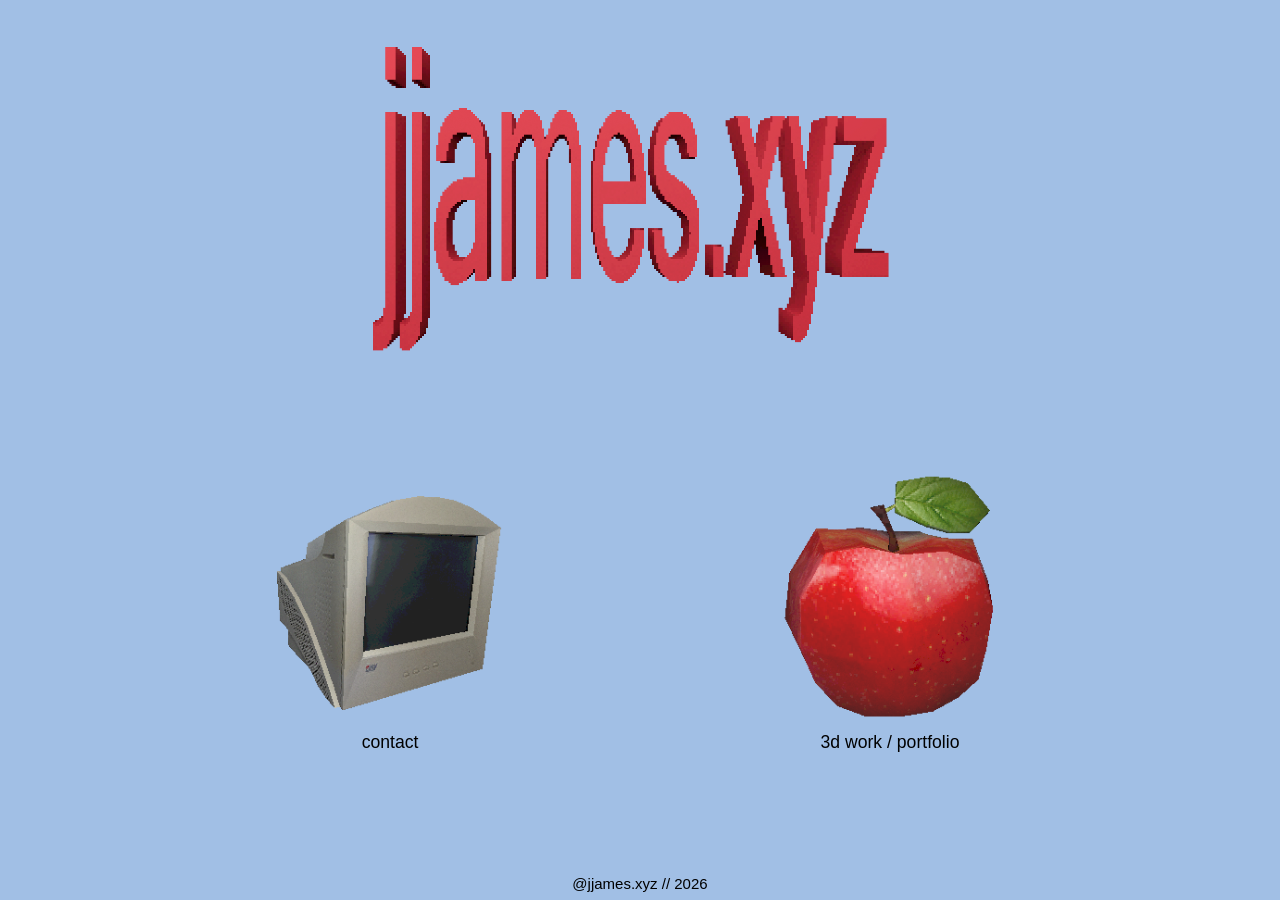
<file: index.html>
<!DOCTYPE html>
<html lang="en">
<head>
  <meta charset="UTF-8">
  <title>jjames.xyz</title>
  <meta name="description" content="james lucas 3d & multimedia portfolio.">
  <link rel="stylesheet" href="styles.css">
  <link rel="icon" type="image/png" href="assets/favicon.png">
  <meta name="viewport" content="width=device-width, initial-scale=1.0">
</head>
<body>

  <header class="title">
    <img class="main-logo" src="assets/home/jjames.png">
  </header>

  <main class="pages">

    <div class="nav-item">
      <a href="./contact">
        <img class="glow-btn" src="assets/home/crt.png" alt="Contact Page">
      </a>
      <span class="caption">contact</span>
    </div>  

    <div class="nav-item">
      <a href="./portfolio">
        <img class="glow-btn" src="assets/home/apple.png" alt="3D Portfolio Page">
      </a>
      <span class="caption">3d work / portfolio</span>
    </div>

  <footer class="system-bar">
    <span>@jjames.xyz // 2026</span>
</footer>

  </main>

</body>
</html>
</file>
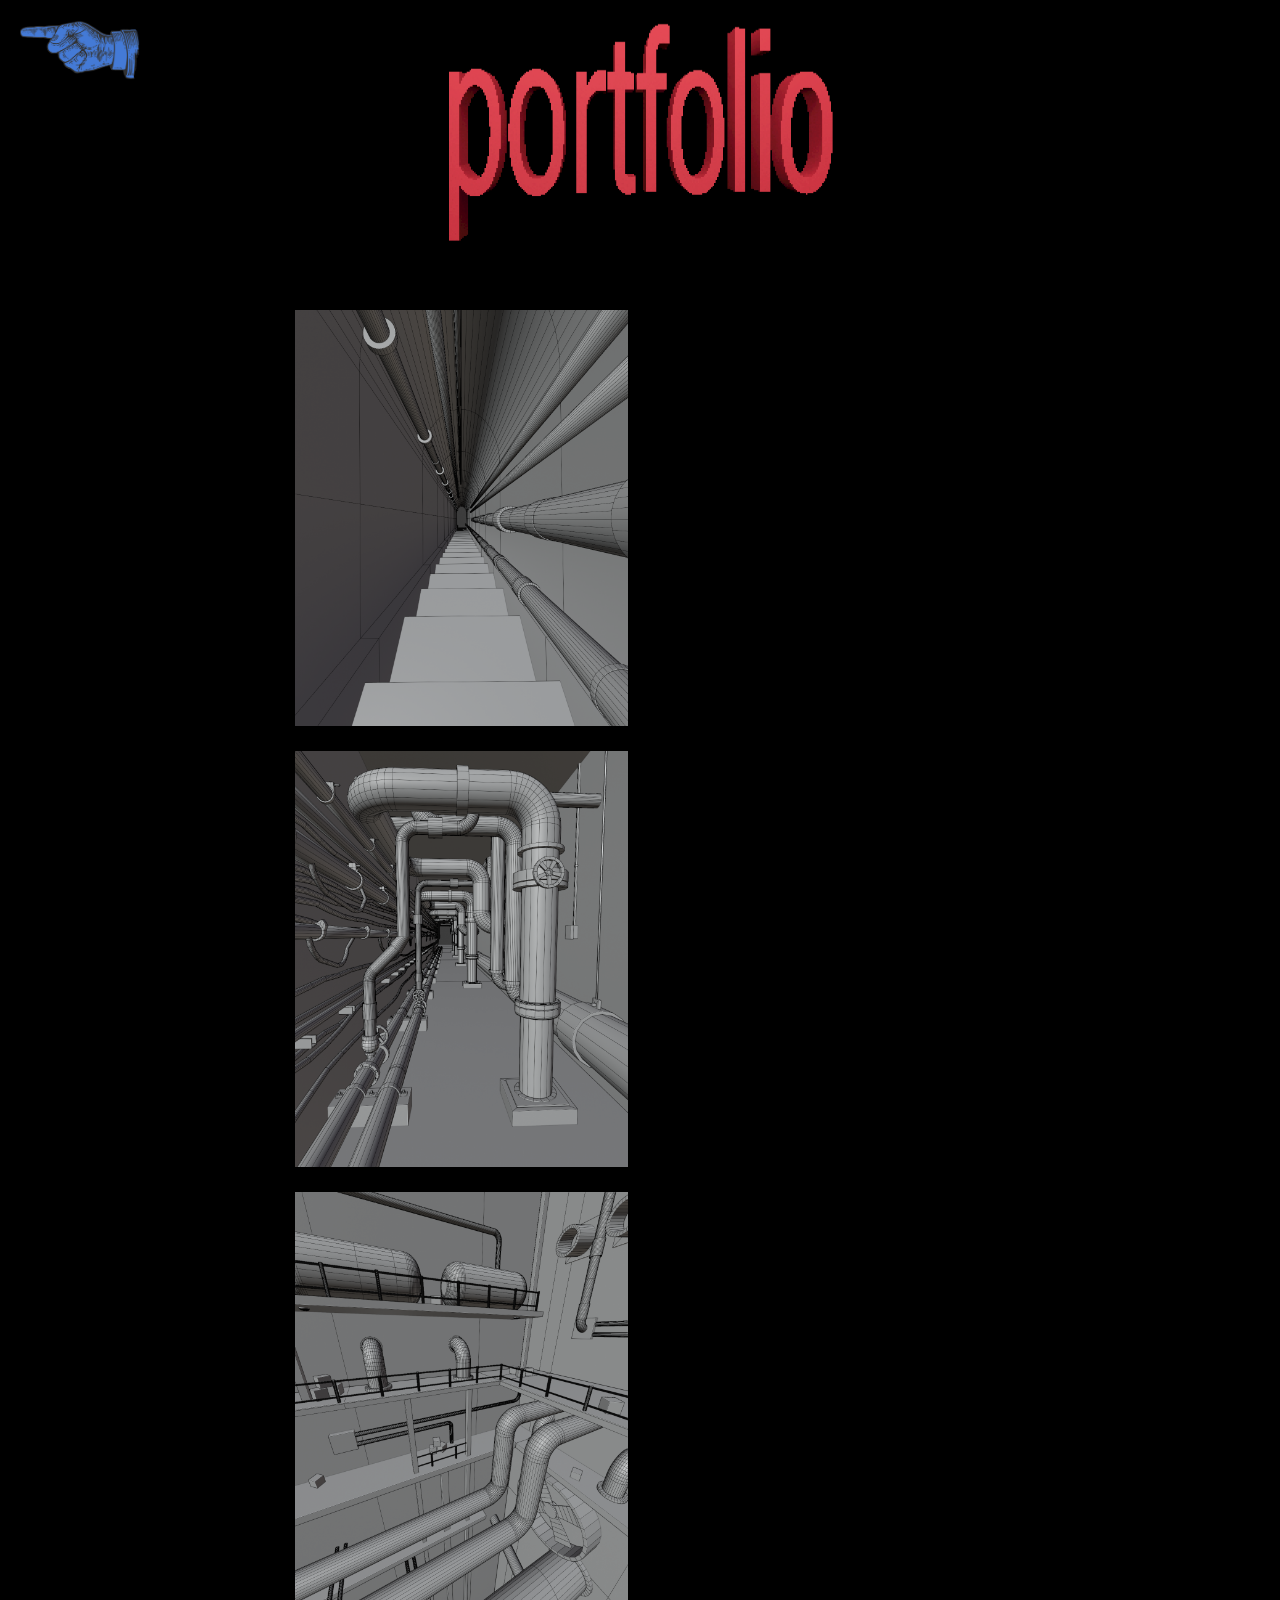
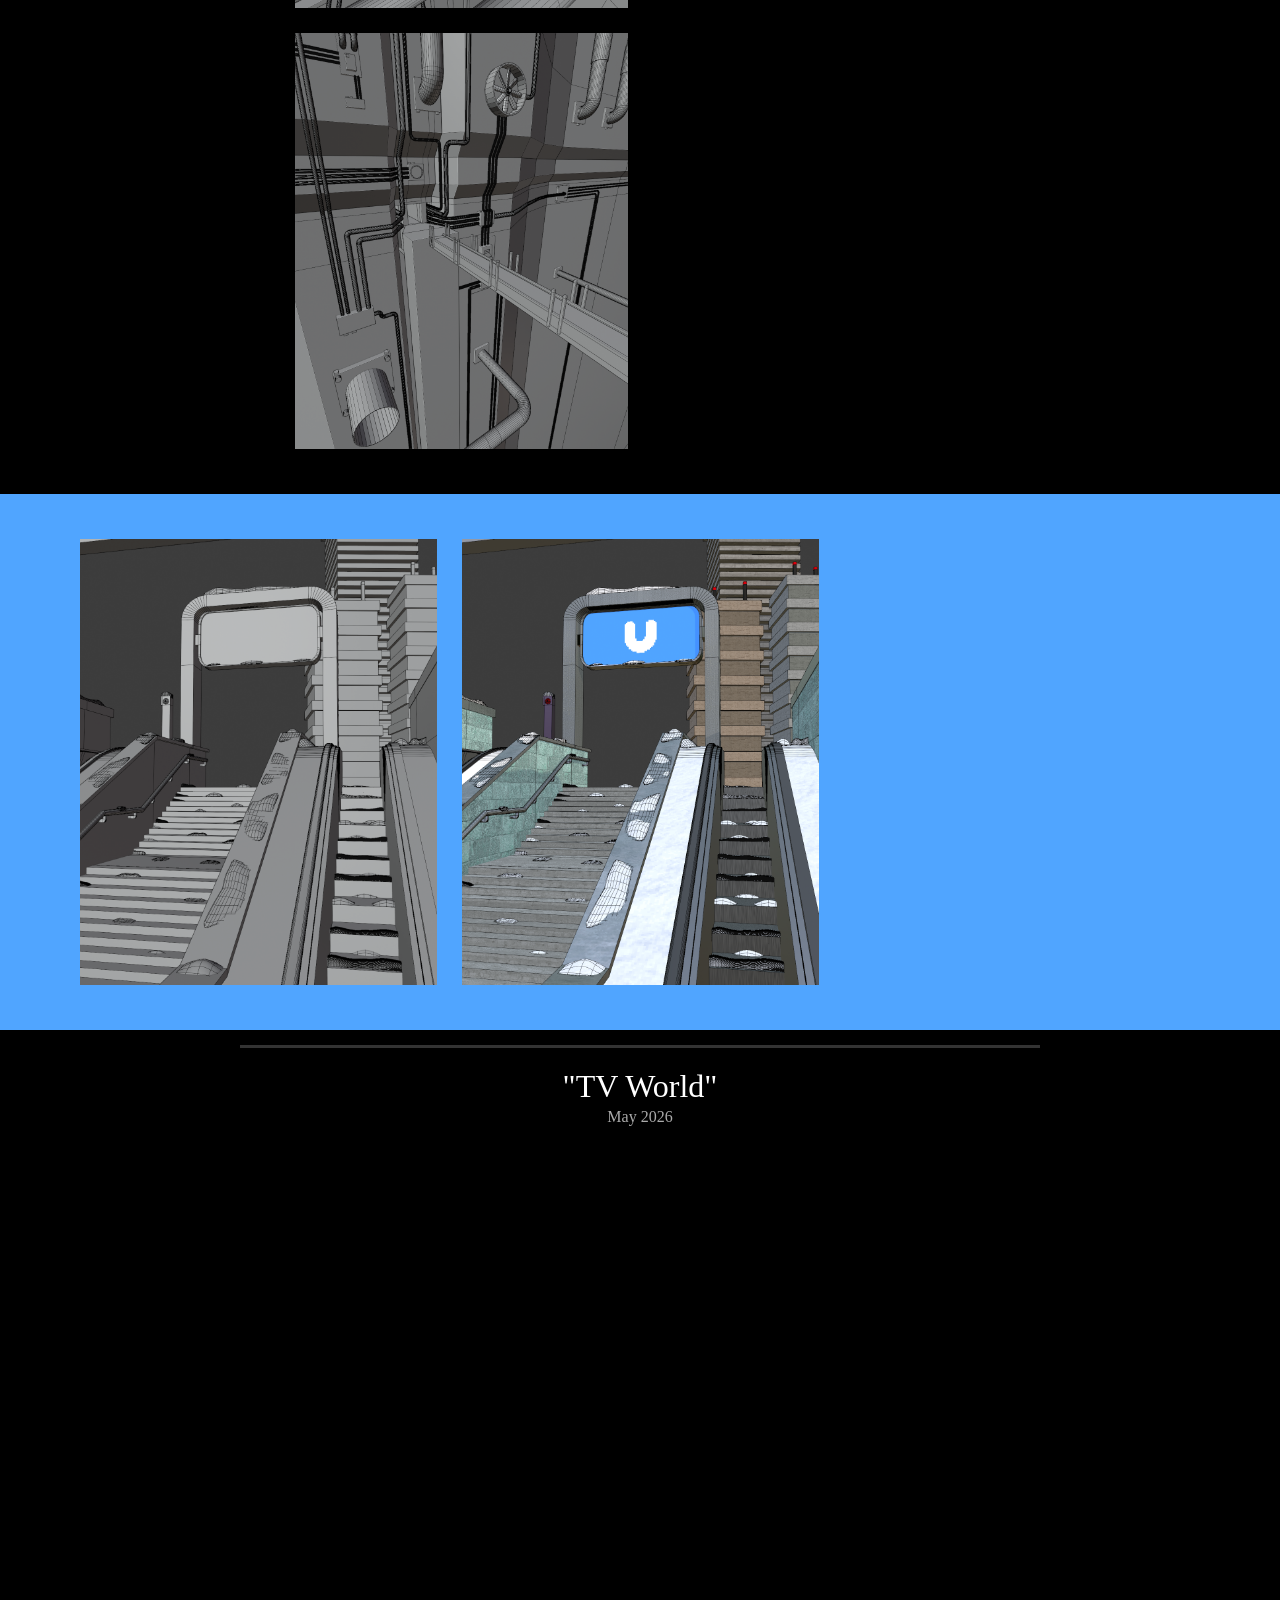
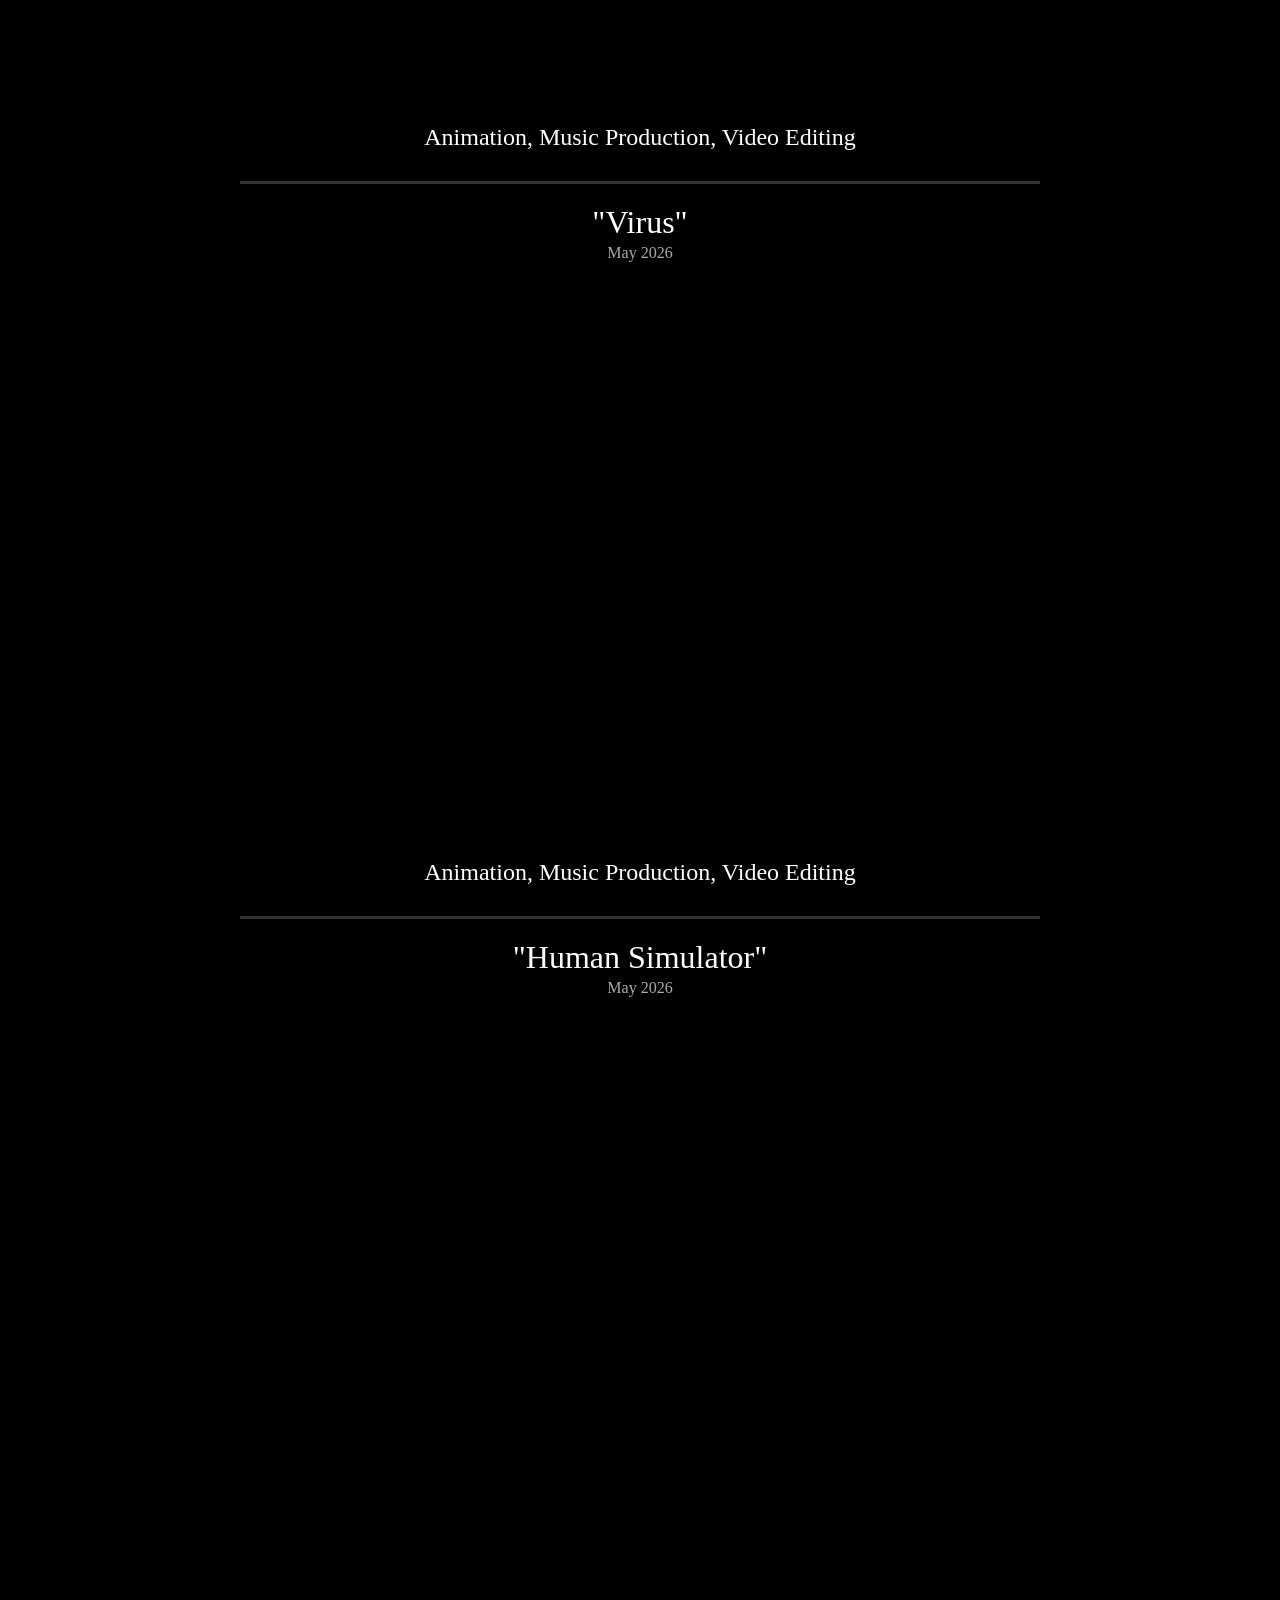
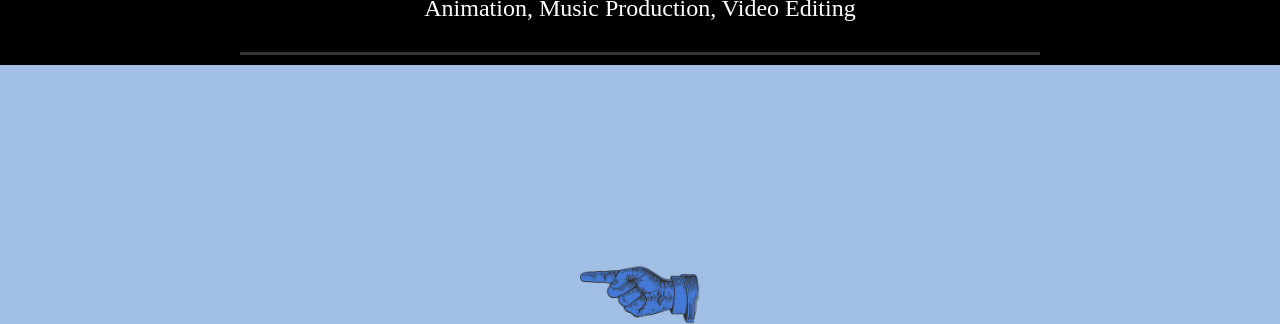
<file: 3d.html>
<!DOCTYPE html>
<html lang="en">
<head>
  <meta charset="UTF-8">
	<title>portfolio</title>
	<link rel="stylesheet" href="styles.css">
  <link rel="icon" type="image/png" href="assets/favicon.png">
  <meta name="viewport" content="width=device-width, initial-scale=1.0">
</head>
<body>

<div class="portfolio-top">
  <img class="portfolio-logo" src="assets/3d/portfolio.png">
</div>


<div class="top-nav">
  <a href="index.html">
    <img class="backbutton" src="assets/back_button.png" alt="Back Home">
  </a>
</div>


<div class="descent">
  <img src="assets/3d/descent_stairs_claywireframe.png">
  <video autoplay muted loop playsinline preload="auto" disablepictureinpicture>
    <source src="assets/3d/descent_stairs.mp4">
  </video>

  <img src="assets/3d/descent_pipeworks_claywireframe.png">
  <video autoplay muted loop playsinline preload="auto" disablepictureinpicture>
    <source src="assets/3d/descent_pipeworks.mp4">
  </video>

  <img src="assets/3d/descent_fan_claywireframe.png">
  <video autoplay muted loop playsinline preload="auto" disablepictureinpicture>
    <source src="assets/3d/descent_fan.mp4">
  </video>

  <img src="assets/3d/descent_bridge_claywireframe.png">
  <video autoplay muted loop playsinline preload="auto" disablepictureinpicture>
    <source src="assets/3d/descent_bridge.mp4">
  </video>
</div>

<div class="snowy">
  <img src="assets/3d/snowy_claywireframe.png">
  <img src="assets/3d/snowy_matwireframe.png">
  <video autoplay muted loop playsinline preload="auto" disablepictureinpicture>
    <source src="assets/3d/snowy.mp4">
  </video>
</div>

<div class="realitysurf">

<hr class="divider">

  <div class="animation-header">
    <h1 class="animation-title">"TV World"</h1>
    <p class="animation-subtitle">May 2026</p>
  </div>

  <div class="video-wrapper">
    <div class="video-container">
      <iframe 
        src="https://player.vimeo.com/video/1200129332?title=0&byline=0&portrait=0&badge=0&autopause=0&player_id=0&app_id=58479&autoplay=0"
        frameborder="0"
        allow="fullscreen; picture-in-picture; clipboard-write; encrypted-media; web-share"
        referrerpolicy="strict-origin-when-cross-origin"
        title="TV World"
        allowfullscreen>
      </iframe>
    </div>
  </div>

  <div class="animation-caption">
    <h1 class="animation-credits">Animation, Music Production, Video Editing</h1>
  </div>

<hr class="divider">

  <div class="animation-header">
    <h1 class="animation-title">"Virus"</h1>
    <p class="animation-subtitle">May 2026</p>
  </div>

  <div class="video-wrapper">
    <div class="video-container">
      <iframe 
        src="https://player.vimeo.com/video/1200129819?title=0&byline=0&portrait=0&badge=0&autopause=0&player_id=0&app_id=58479&autoplay=0"
      frameborder="0"
        allow="fullscreen; picture-in-picture; clipboard-write; encrypted-media; web-share"
        referrerpolicy="strict-origin-when-cross-origin"
        title="Virus"
        allowfullscreen>
      </iframe>
    </div>
  </div>

  <div class="animation-caption">
    <h1 class="animation-credits">Animation, Music Production, Video Editing</h1>
  </div>

<hr class="divider">

    <div class="animation-header">
    <h1 class="animation-title">"Human Simulator"</h1>
    <p class="animation-subtitle">May 2026</p>
  </div>

  <div class="video-wrapper">
    <div class="video-container">
      <iframe 
        src="https://player.vimeo.com/video/1200129985?title=0&byline=0&portrait=0&badge=0&autopause=0&player_id=0&app_id=58479&autoplay=0"
      frameborder="0"
        allow="fullscreen; picture-in-picture; clipboard-write; encrypted-media; web-share"
        referrerpolicy="strict-origin-when-cross-origin"
        title="Human Simulator"
        allowfullscreen>
      </iframe>
    </div>
  </div>

  <div class="animation-caption">
    <h1 class="animation-credits">Animation, Music Production, Video Editing</h1>
  </div>

<hr class="divider">

</div>

<div class="portfolio-bottom">
<video autoplay muted loop playsinline preload="auto" disablepictureinpicture class="earth-video">
    <source src="assets/contact/earthspin.mp4" type="video/mp4">
  </video>

  <a href="index.html">
    <img class="backbutton" src="assets/back_button.png" alt="Back Home">
  </a>
</div>




</body>
</html>
</file>
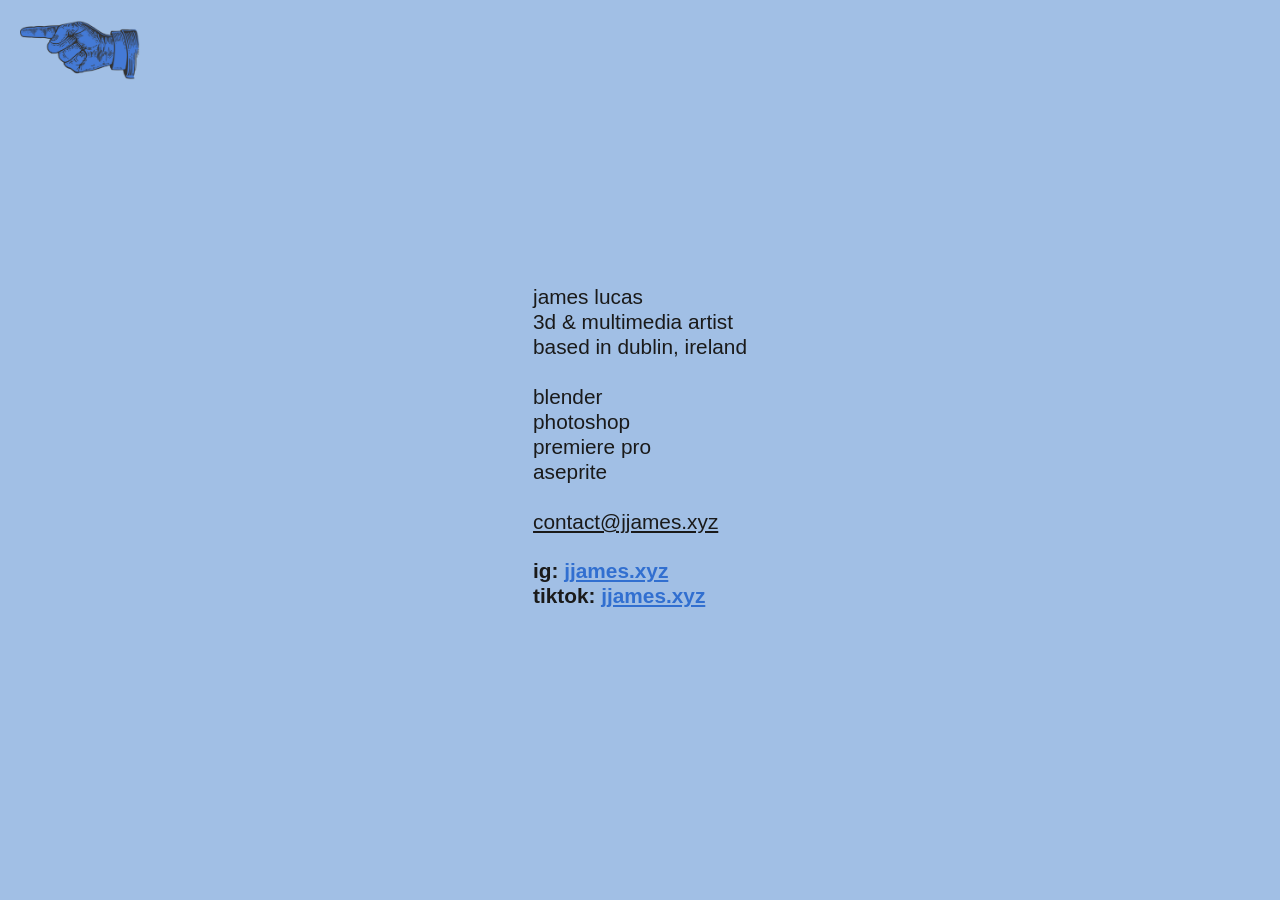
<file: contact.html>
<!DOCTYPE html>
<html lang="en">
<head>
  <meta charset="UTF-8">
	<title>contact</title>
	<link rel="stylesheet" href="styles.css">
  <link rel="icon" type="image/png" href="assets/favicon.png">
  <meta name="viewport" content="width=device-width, initial-scale=1.0">
</head>
<body>

<div class="top-nav">
  <a href="./">
    <img class="backbutton" src="assets/back_button.png" alt="Back Home">
  </a>
</div>

<div class="info-container">
  <video autoplay muted loop playsinline preload="auto" disablepictureinpicture class="earth-video">
    <source src="assets/contact/earthspin.mp4" type="video/mp4">
  </video>

  <p class="info">
    james lucas<br>
    3d & multimedia artist<br>
    based in dublin, ireland<br>
    <br>
    blender<br>
    photoshop<br>
    premiere pro<br>
    aseprite<br>
    <br>
    <u>contact@jjames.xyz</u><br>
    <br>
    <b>ig: <a class="link" href="https://www.instagram.com/jjames.xyz/">jjames.xyz</a><br>
    tiktok: <a class="link" href="https://www.tiktok.com/@jjames.xyz">jjames.xyz</a></b>
  </p>
</div>


    
</body>
</html>
</file>
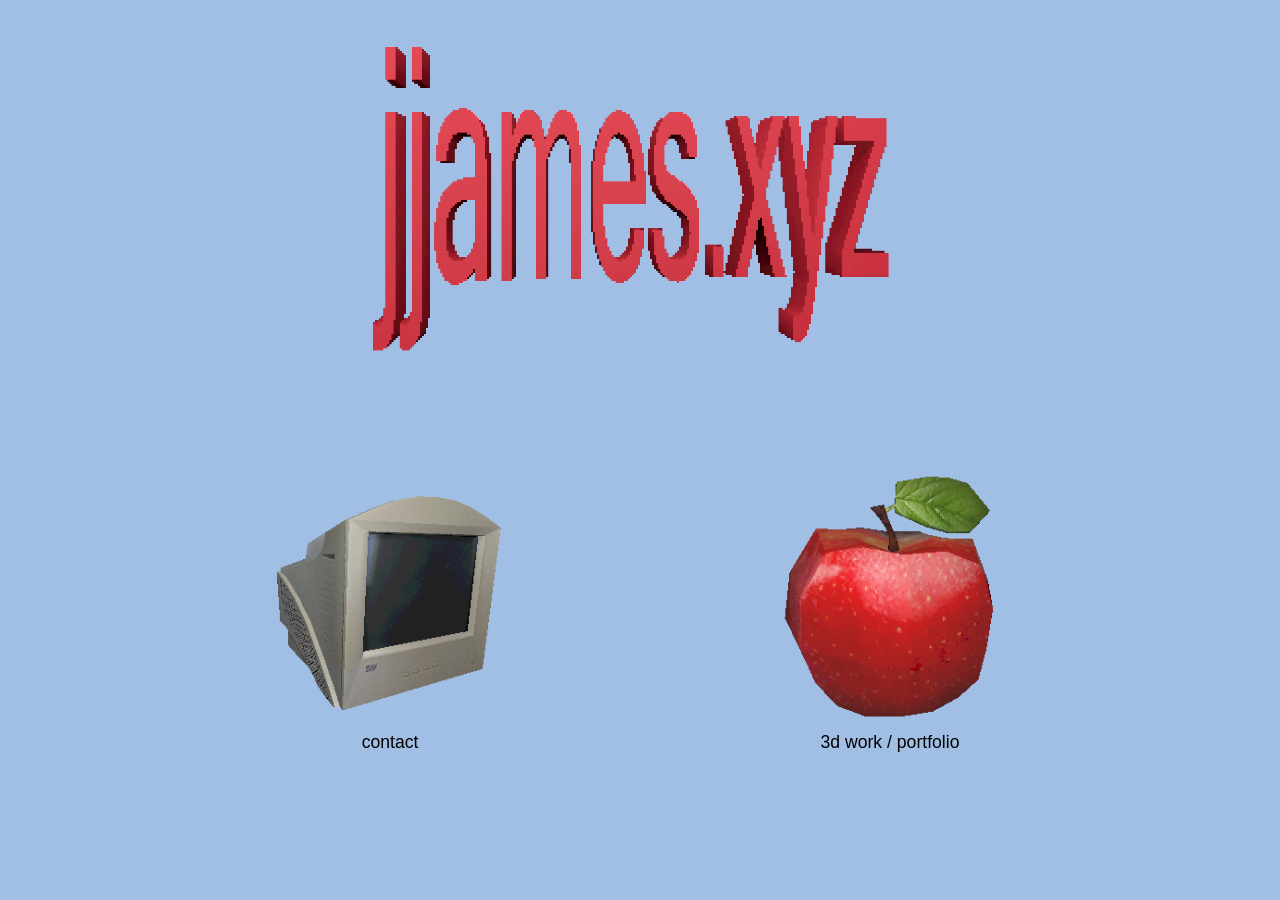
<file: index-working.html>
<!DOCTYPE html>
<html lang="en">
<head>
  <meta charset="UTF-8">
  <title>jjames.xyz</title>
  <link rel="stylesheet" href="styles.css">
  <link rel="icon" type="image/png" href="assets/favicon.png">
  <meta name="viewport" content="width=device-width, initial-scale=1.0">
</head>
<body>

  <header class="title">
    <img class="main-logo" src="assets/home/jjames.png">
  </header>

  <main class="pages">

    <div class="nav-item">
      <a href="contact.html">
        <img class="glow-btn" src="assets/home/crt.png" alt="Contact CRT Monitor">
      </a>
      <span class="caption">contact</span>
    </div>  

    <div class="nav-item">
      <a href="3d.html">
        <img class="glow-btn" src="assets/home/apple.png" alt="3D Work Apple">
      </a>
      <span class="caption">3d work / portfolio</span>
    </div>

  </main>

</body>
</html>
</file>
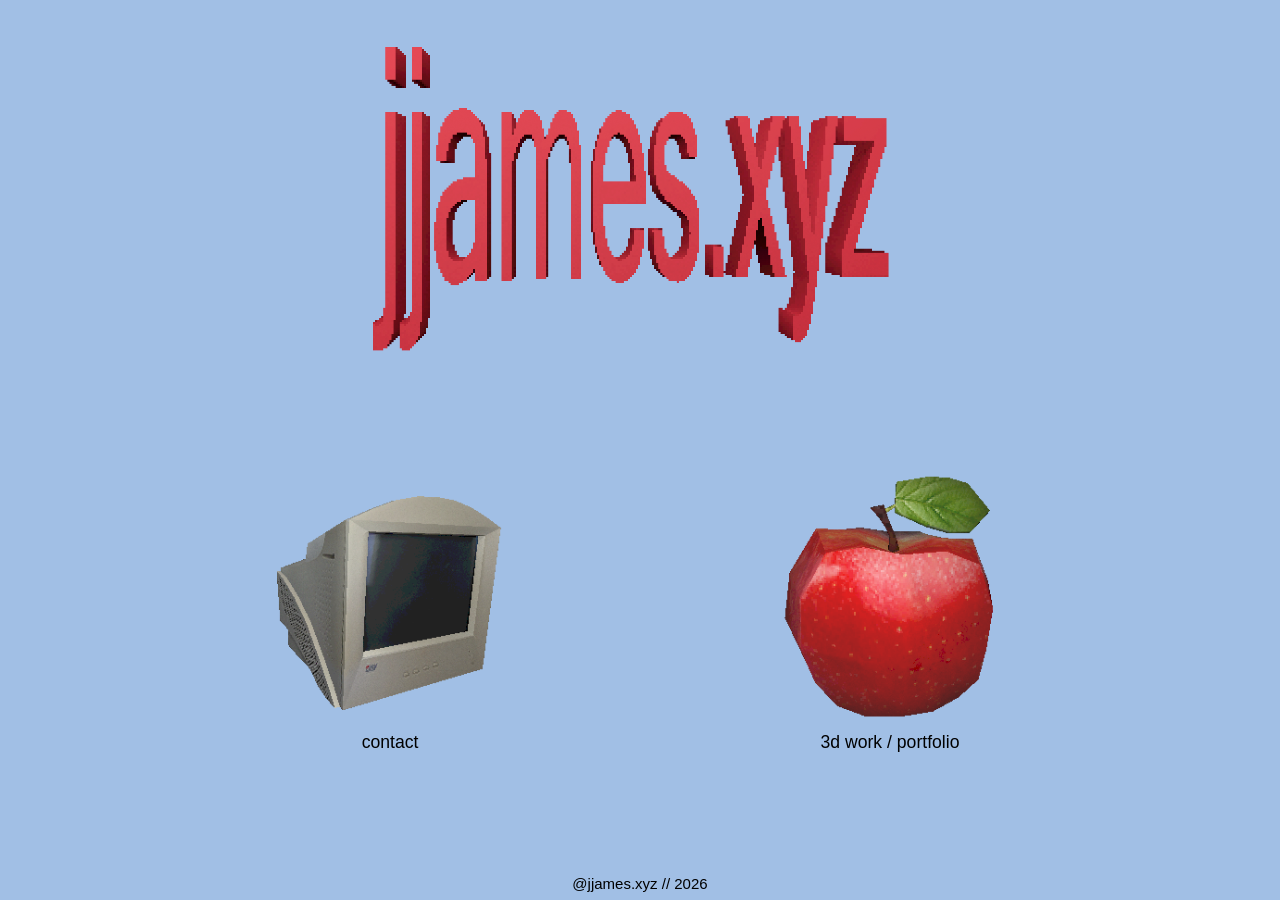
<file: indexx.html>
<!DOCTYPE html>
<html lang="en">
<head>
  <meta charset="UTF-8">
  <title>jjames.xyz</title>
  <link rel="stylesheet" href="styles.css">
  <link rel="icon" type="image/png" href="assets/favicon.png">
  <meta name="viewport" content="width=device-width, initial-scale=1.0">
</head>
<body>

  <header class="title">
    <img class="main-logo" src="assets/home/jjames.png">
  </header>

  <main class="pages">

    <div class="nav-item">
      <a href="./contact">
        <img class="glow-btn" src="assets/home/crt.png" alt="Contact CRT Monitor">
      </a>
      <span class="caption">contact</span>
    </div>  

    <div class="nav-item">
      <a href="./portfolio">
        <img class="glow-btn" src="assets/home/apple.png" alt="3D Work Apple">
      </a>
      <span class="caption">3d work / portfolio</span>
    </div>

  <footer class="system-bar">
    <span>@jjames.xyz // 2026</span>
</footer>

  </main>

</body>
</html>
</file>
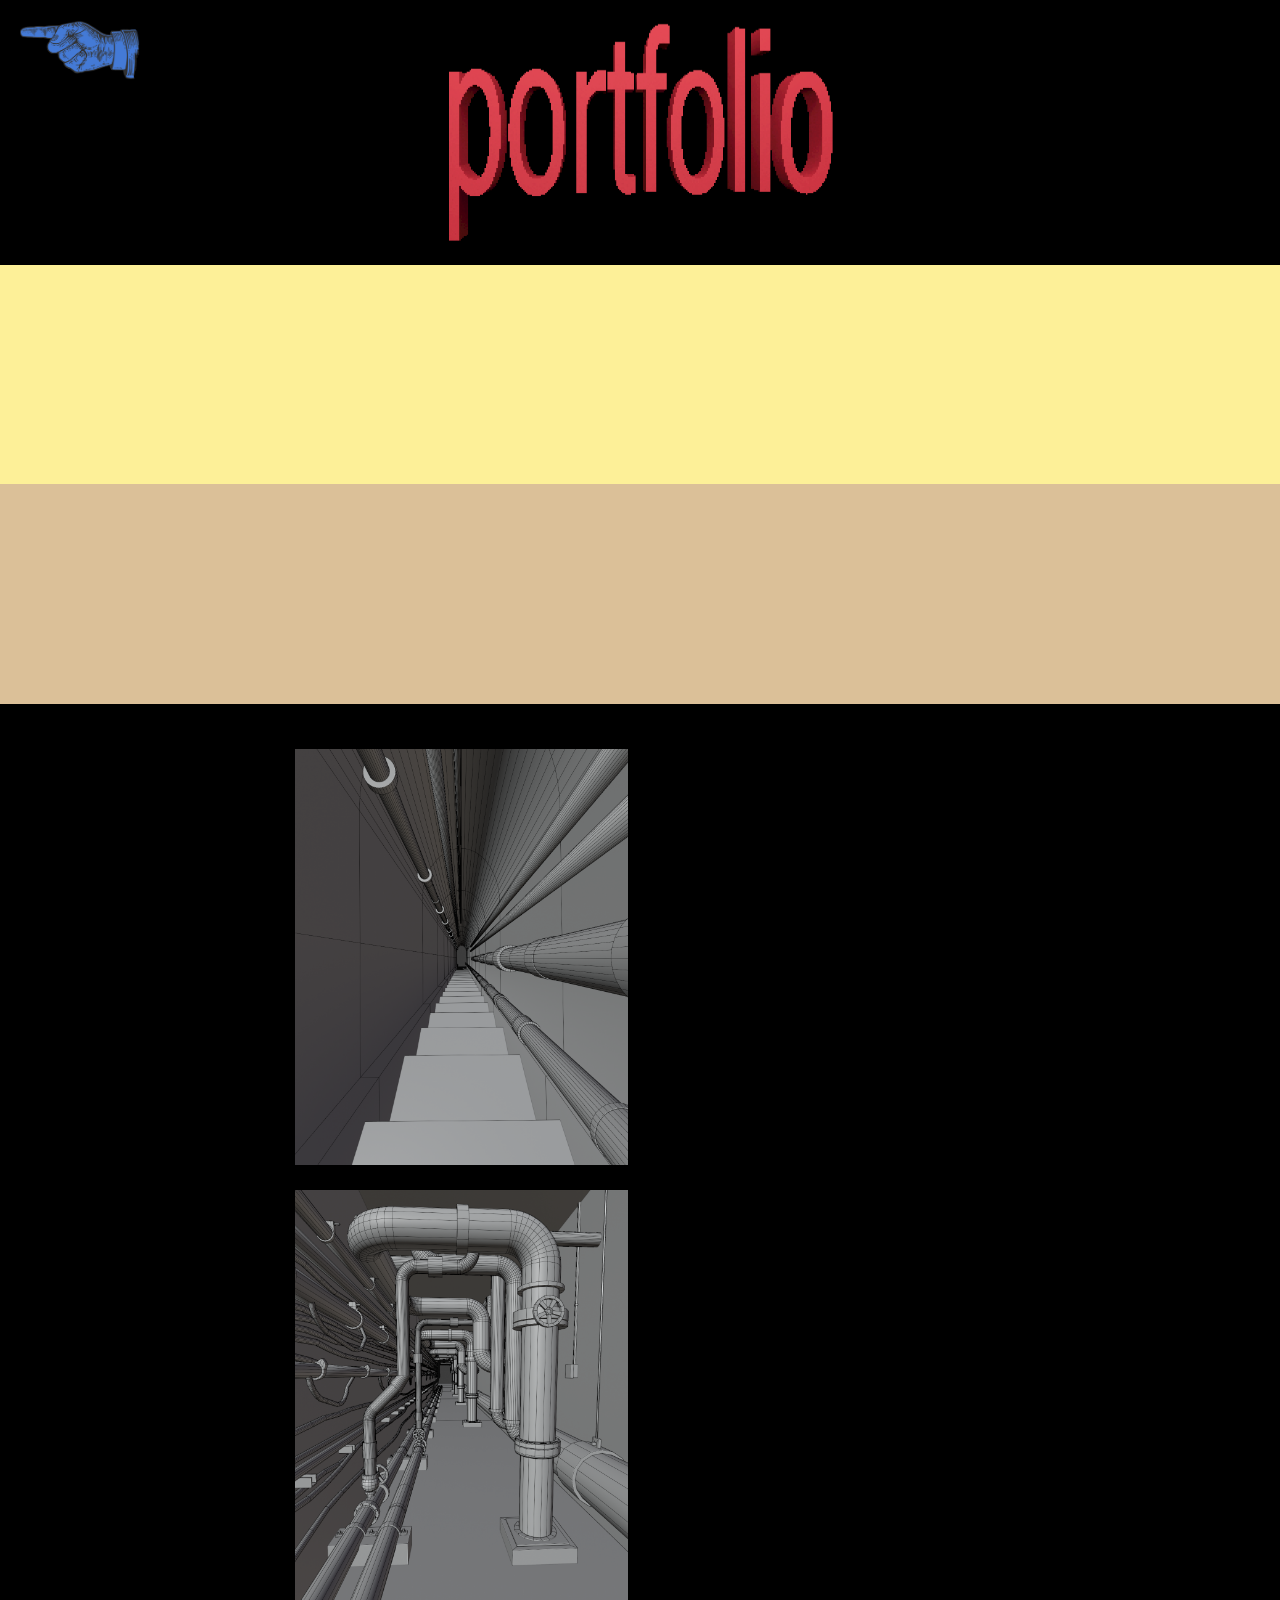
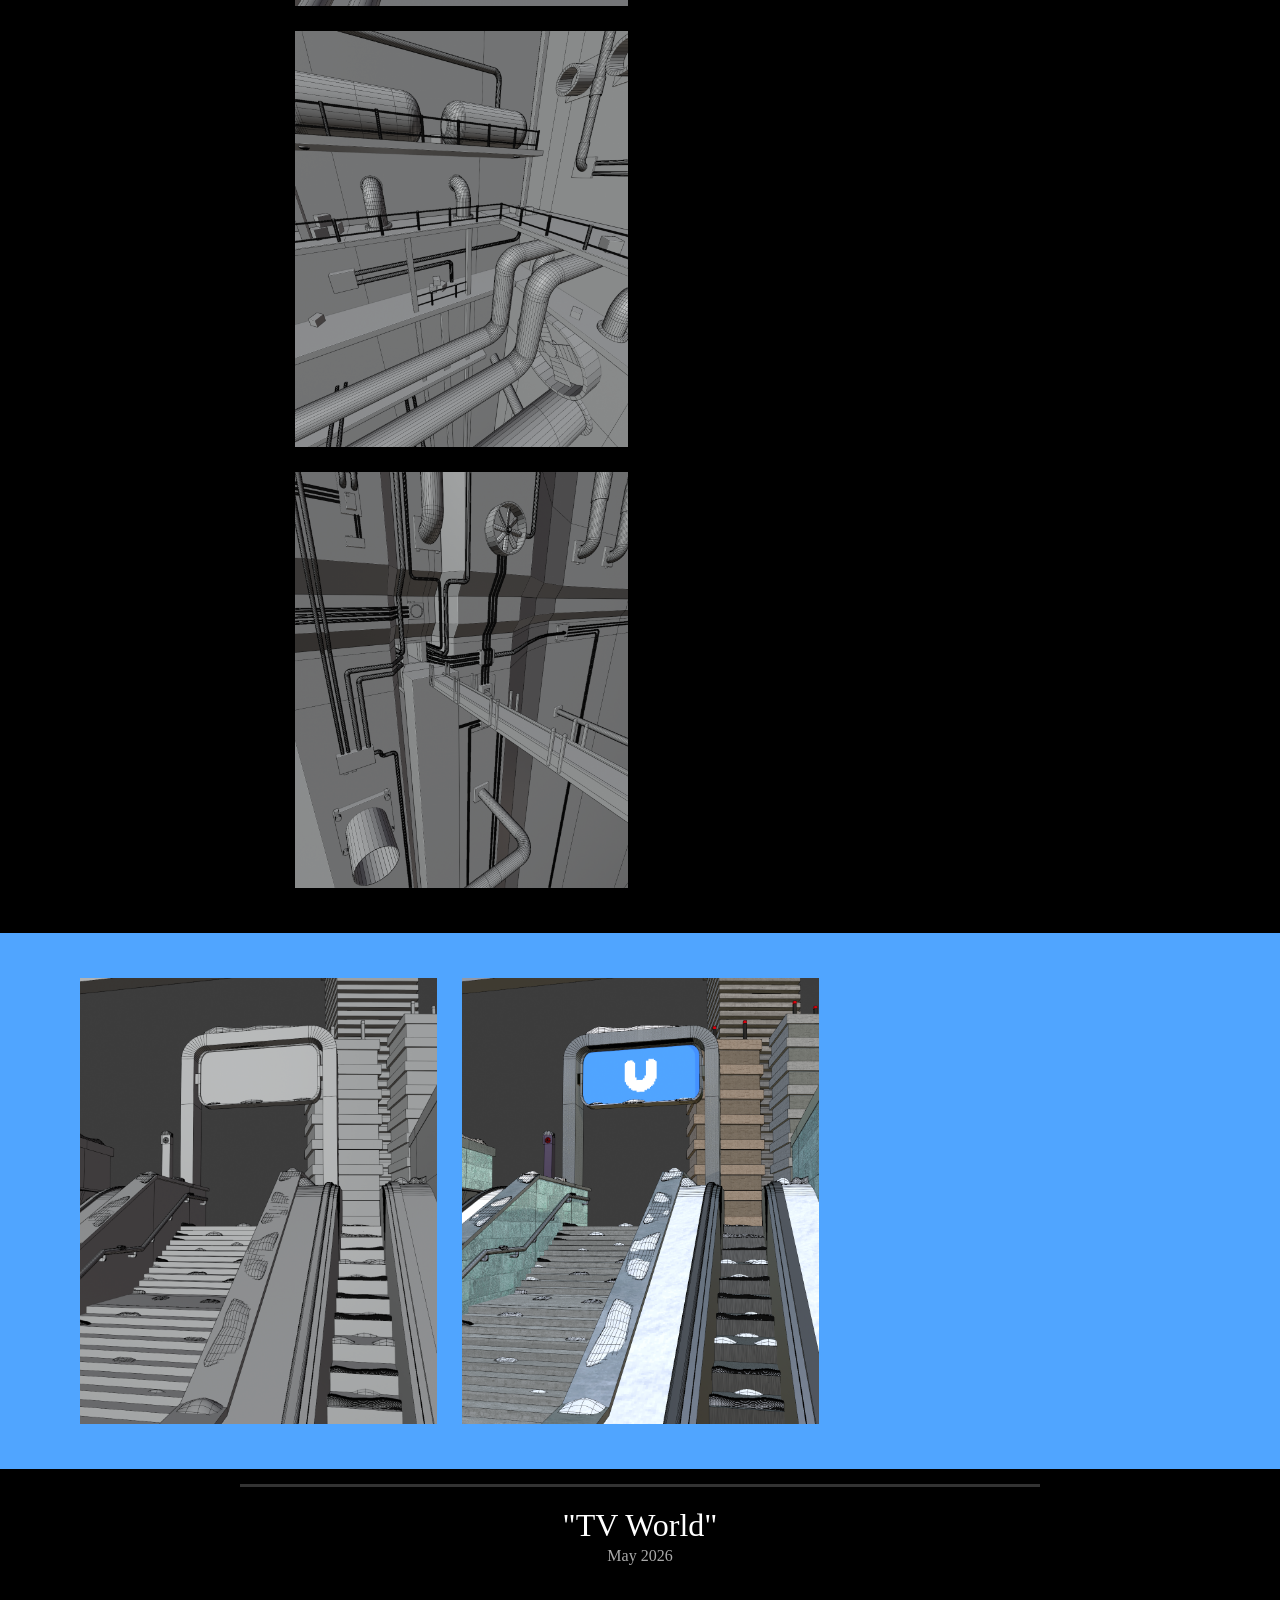
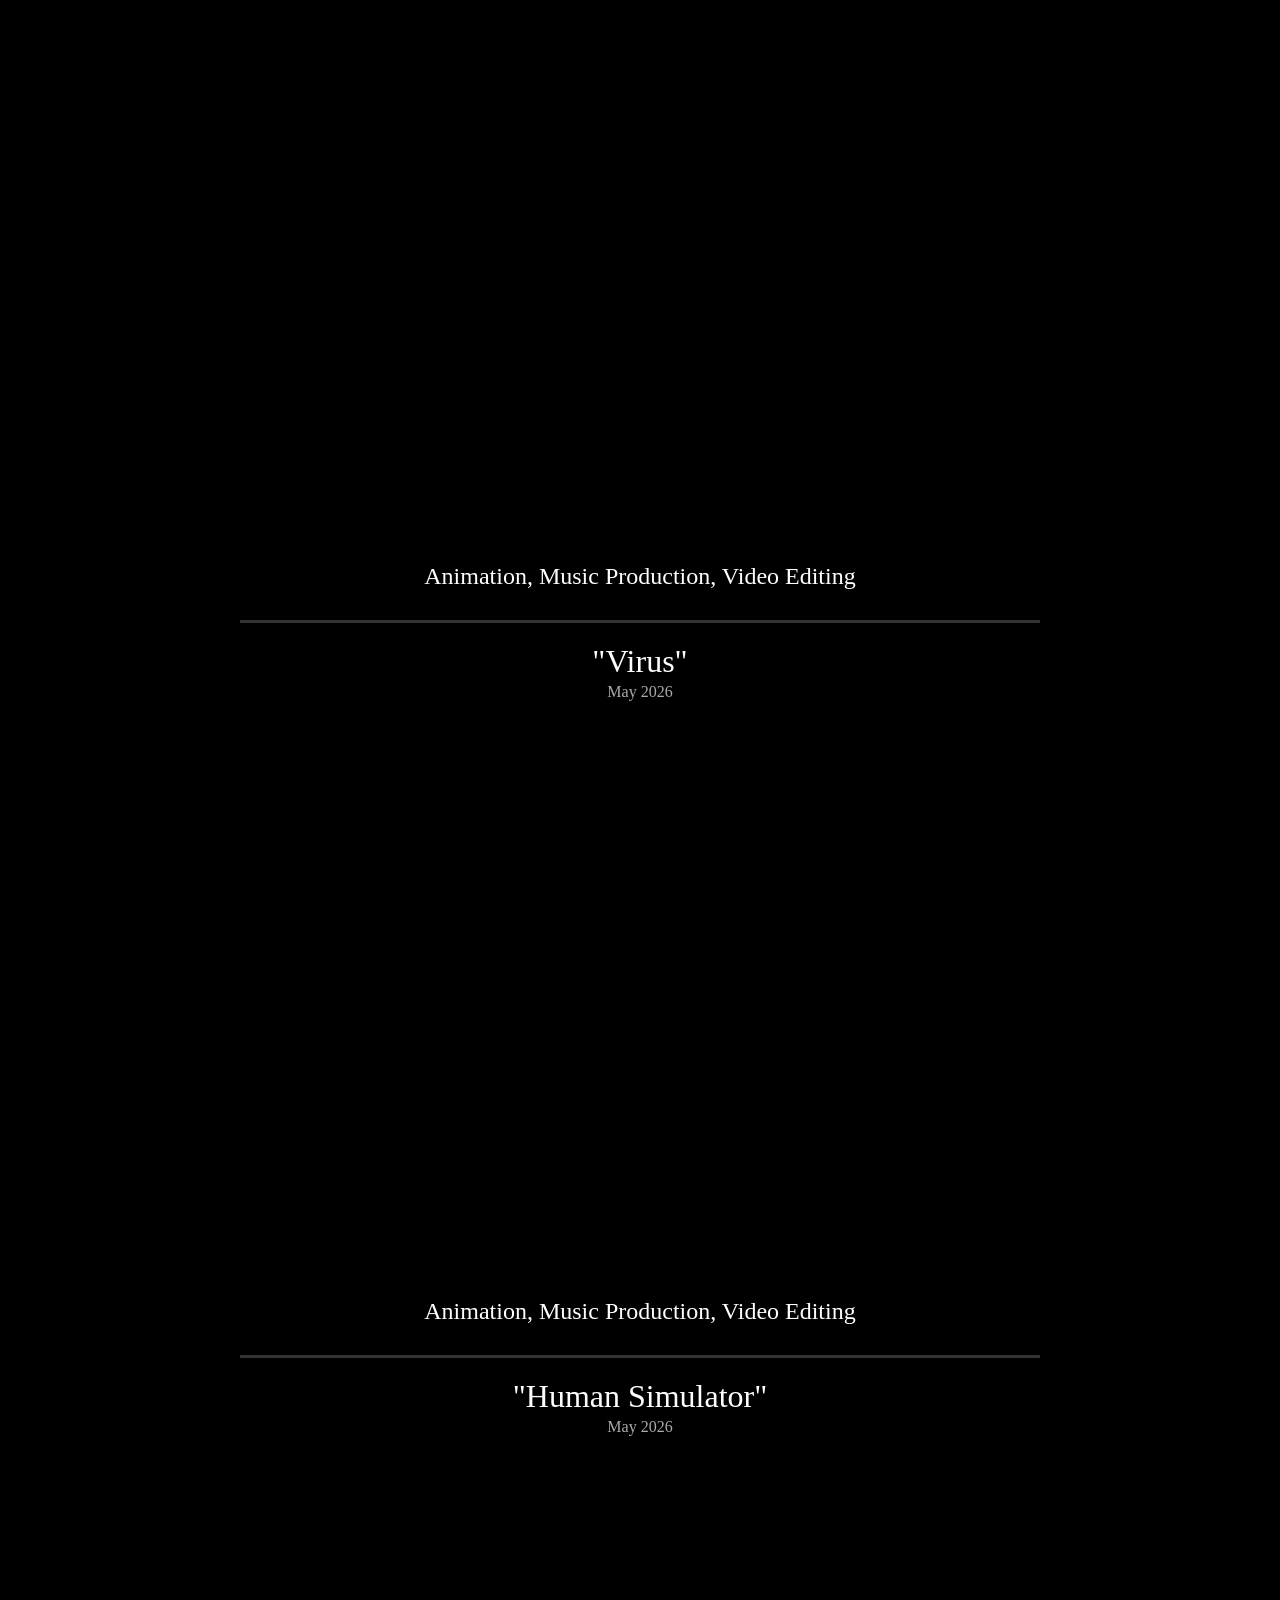
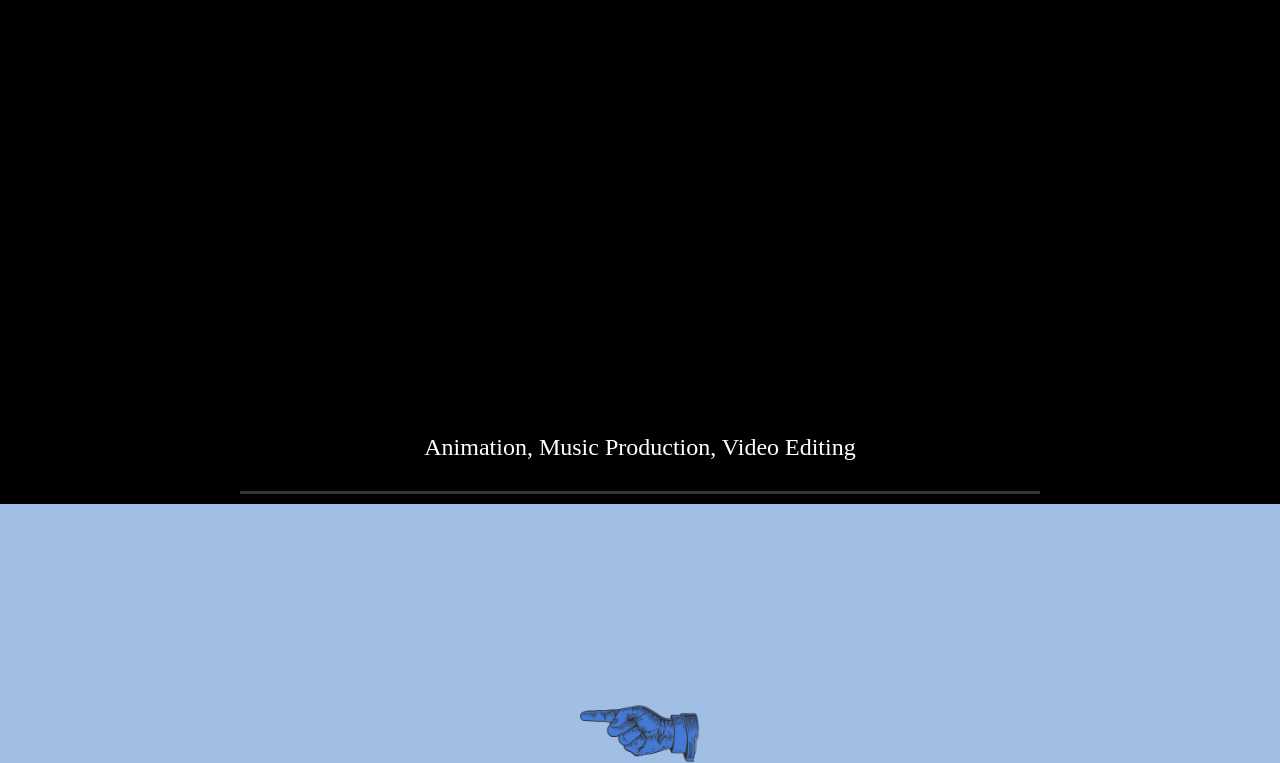
<file: portfolio.html>
<!DOCTYPE html>
<html lang="en">
<head>
  <meta charset="UTF-8">
	<title>portfolio</title>
	<link rel="stylesheet" href="styles.css">
  <link rel="icon" type="image/png" href="assets/favicon.png">
  <meta name="viewport" content="width=device-width, initial-scale=1.0">
</head>
<body>

<div class="portfolio-top">
  <img class="portfolio-logo" src="assets/3d/portfolio.png">
</div>


<div class="top-nav">
  <a href="./">
    <img class="backbutton" src="assets/back_button.png" alt="Back Home">
  </a>
</div>

<div class="butterfly">
  <video autoplay muted loop playsinline preload="auto" disablepictureinpicture>
    <source src="assets/3d/butterfly_clay.mp4">
  </video>
  <video autoplay muted loop playsinline preload="auto" disablepictureinpicture>
    <source src="assets/3d/butterfly_material.mp4">
  </video>
  <video autoplay muted loop playsinline preload="auto" disablepictureinpicture>
    <source src="assets/3d/butterfly_final.mp4">
  </video>
</div>

<div class="snail">
  <video autoplay muted loop playsinline preload="auto" disablepictureinpicture>
    <source src="assets/3d/snail_clay.mp4">
  </video>
  <video autoplay muted loop playsinline preload="auto" disablepictureinpicture>
    <source src="assets/3d/snail_material.mp4">
  </video>
  <video autoplay muted loop playsinline preload="auto" disablepictureinpicture>
    <source src="assets/3d/snail_final.mp4">
  </video>
</div>


<div class="descent">
  <img src="assets/3d/descent_stairs_claywireframe.png">
  <video autoplay muted loop playsinline preload="auto" disablepictureinpicture>
    <source src="assets/3d/descent_stairs.mp4">
  </video>

  <img src="assets/3d/descent_pipeworks_claywireframe.png">
  <video autoplay muted loop playsinline preload="auto" disablepictureinpicture>
    <source src="assets/3d/descent_pipeworks.mp4">
  </video>

  <img src="assets/3d/descent_fan_claywireframe.png">
  <video autoplay muted loop playsinline preload="auto" disablepictureinpicture>
    <source src="assets/3d/descent_fan.mp4">
  </video>

  <img src="assets/3d/descent_bridge_claywireframe.png">
  <video autoplay muted loop playsinline preload="auto" disablepictureinpicture>
    <source src="assets/3d/descent_bridge.mp4">
  </video>
</div>

<div class="snowy">
  <img src="assets/3d/snowy_claywireframe.png">
  <img src="assets/3d/snowy_matwireframe.png">
  <video autoplay muted loop playsinline preload="auto" disablepictureinpicture>
    <source src="assets/3d/snowy.mp4">
  </video>
</div>

<div class="realitysurf">

<hr class="divider">

  <div class="animation-header">
    <h1 class="animation-title">"TV World"</h1>
    <p class="animation-subtitle">May 2026</p>
  </div>

  <div class="video-wrapper">
    <div class="video-container">
      <iframe 
        src="https://player.vimeo.com/video/1200129332?title=0&byline=0&portrait=0&badge=0&autopause=0&player_id=0&app_id=58479&autoplay=0"
        frameborder="0"
        allow="fullscreen; picture-in-picture; clipboard-write; encrypted-media; web-share"
        referrerpolicy="strict-origin-when-cross-origin"
        title="TV World"
        allowfullscreen>
      </iframe>
    </div>
  </div>

  <div class="animation-caption">
    <h1 class="animation-credits">Animation, Music Production, Video Editing</h1>
  </div>

<hr class="divider">

  <div class="animation-header">
    <h1 class="animation-title">"Virus"</h1>
    <p class="animation-subtitle">May 2026</p>
  </div>

  <div class="video-wrapper">
    <div class="video-container">
      <iframe 
        src="https://player.vimeo.com/video/1200129819?title=0&byline=0&portrait=0&badge=0&autopause=0&player_id=0&app_id=58479&autoplay=0"
      frameborder="0"
        allow="fullscreen; picture-in-picture; clipboard-write; encrypted-media; web-share"
        referrerpolicy="strict-origin-when-cross-origin"
        title="Virus"
        allowfullscreen>
      </iframe>
    </div>
  </div>

  <div class="animation-caption">
    <h1 class="animation-credits">Animation, Music Production, Video Editing</h1>
  </div>

<hr class="divider">

    <div class="animation-header">
    <h1 class="animation-title">"Human Simulator"</h1>
    <p class="animation-subtitle">May 2026</p>
  </div>

  <div class="video-wrapper">
    <div class="video-container">
      <iframe 
        src="https://player.vimeo.com/video/1200129985?title=0&byline=0&portrait=0&badge=0&autopause=0&player_id=0&app_id=58479&autoplay=0"
      frameborder="0"
        allow="fullscreen; picture-in-picture; clipboard-write; encrypted-media; web-share"
        referrerpolicy="strict-origin-when-cross-origin"
        title="Human Simulator"
        allowfullscreen>
      </iframe>
    </div>
  </div>

  <div class="animation-caption">
    <h1 class="animation-credits">Animation, Music Production, Video Editing</h1>
  </div>

<hr class="divider">

</div>

<div class="portfolio-bottom">
<video autoplay muted loop playsinline preload="auto" disablepictureinpicture class="earth-video">
    <source src="assets/contact/earthspin.mp4" type="video/mp4">
  </video>

  <a href="./">
    <img class="backbutton" src="assets/back_button.png" alt="Back Home">
  </a>
</div>
</body>
</html>
</file>
<file: styles.css>
* {
  box-sizing: border-box;
  margin: 0;
  padding: 0;
}

@font-face {
	font-family: VCR;
	src: url(/VCR_OSD_MONO_1.001.ttf);
}


video {
  pointer-events: none;
  -webkit-touch-callout: none;
  -webkit-user-select: none;
  user-select: none;
}

body {
  background-color: #a1bfe5;
  min-height: 100vh;
  display: flex;
  flex-direction: column;
  align-items: center;
  justify-content: flex-start;
  padding: 20px;
  font-family:arial;

}

html, body {
  margin: 0;
  padding: 0;
}

.title {
  display: flex;
  justify-content: center;
  padding-top: 2vh;
}

.main-logo {
  width: 550px;
  max-width: 100%;
  height: auto;
}


.title-text {
  font-size: 100px;
}

.logo {
  width: 300px;
  max-width: 30vw;
  height: auto;
}

.top-nav {
  position: absolute;
  top: 20px;
  left: 20px;
  z-index: 9999; 
  line-height: 0;
}


.backbutton {
  width: 120px;     
  height: auto;
  display: block;
  cursor: pointer;
  transition: transform 0.2s ease, filter 0.2s ease;
}

.backbutton:hover {
  transform: scale(1.04);
  filter: drop-shadow(0 0 8px #3165BE);
}

@media (max-width: 768px) {
  .top-nav {
    top: 15px;
    left: 15px;
  }

  .backbutton {
    width: 100px;     
  }
}
.back-button:hover {
  filter: drop-shadow(0 0 15px #3165BE);
}


.info-container {
  display: flex;
  flex-direction: column; 
  align-items: center;    
  justify-content: center;
  width: 100%;
  max-width: 800px;
  margin: 0 auto;
  padding: 60px 0px;
}


.earth-video {
  width: 400px;          
  max-width: 80vw;       
  height: auto;
  display: block;
  margin-bottom: 0px;   
}


.info {
  margin-top: 25px;
  font-family: sans-serif;
  font-size: 1.3rem;
  line-height: 1.2;
  color: #1a1a1a;
}


.pages {
  display: flex;
  justify-content: center;
  align-items: flex-start;
  gap: 250px;
  padding-top: 10vh;
  width: 100%;
  max-width: 750px;
}

.nav-item {
  display: flex;
  flex-direction: column; 
  align-items: center;
  text-align: center;
  flex: 1; 
  max-width: 300px;
}

.glow-btn {
  width: 100%;
  max-width: 250px;
  height: auto;
  display: block;
  transition: filter 0.3s ease, transform 0.2s ease;
}

.glow-btn:hover {
  filter: drop-shadow(0 0 15px #3165BE);
}

.caption {
  margin-top: 10px;
  color: black;
  font-size: 1.1rem;
}

@media (max-width: 480px) {
  .pages {
    gap: 10px;
  }
  
  .caption {
    font-size: 0.95rem;
  }
}

.link:link {
  color: #316FD0;
}

.link:visited {
  color: #316FD0;
}

.link:hover {
  color: #e9c862;
}

html, body {
  margin: 0;
  padding: 0;
}

.system-bar {
  position: fixed;
  bottom: 0;
  left: 0;
  width: 100%;
  padding: 8px 16px;
  color:black; 
  font-size: 15px;
  display: flex;
  justify-content: center;
}

.descent {
  background-color: black;
  width: 100%;
  min-height: 100vh;
  
  display: grid;
  grid-template-columns: repeat(2, 26vw);
  justify-content: center;

  gap: 25px; 
  padding: 5vh 0;
}

.descent img, 
.descent video {
  width: 100%;
  height: auto;
  display: block;
}

.butterfly {
  display: flex;
  justify-content: center;
  align-items: center;
  gap: 25px;
  padding: 3vh 3vh;
  width: 100%;
  background-color: #FDF098FF;
}

.butterfly img,
.butterfly video {
  width: 27%;
  height: auto;
}

.snail {
  display: flex;
  justify-content: center;
  align-items: center;
  gap: 25px;
  padding: 3vh 3vh;
  width: 100%;
  background-color: #DBC098FF;
}

.snail img,
.snail video {
  width: 27%;
  height: auto;
}


.snowy {
  display: flex;
  justify-content: center;
  align-items: center;
  gap: 25px;
  padding: 5vh 5vh;
  width: 100%;
  background-color: #50A5FF;
}

.snowy img,
.snowy video {
  width: 30%;
  height: auto;
}

.realitysurf {
  background-color: black;
  width: 100%;
  min-height: auto;
  padding-top: 5px;
  padding-bottom: 0px;
  display: flex;
  flex-direction: column; 
  justify-content: center;
  align-items: center;
}

.animation-header {
  text-align: center;
  margin-bottom: 25px; 
  margin-top: 10px;
}

.animation-title {
  font-family: 'Times New Roman', Times, serif;
  color: white;
  font-size: 2rem;
  margin: 0;
  font-weight: normal;
}




.animation-caption {
  text-align: center;
  margin-top: 10px; 
  margin-bottom: 20px;
}

.animation-credits {
  font-family: 'Times New Roman', Times, serif;
  color: white;
  font-size: 1.5rem;
  margin: 0;
  font-weight: normal;
}


.animation-subtitle {
  font-family: 'Times New Roman', Times, serif;
  color: #aaaaaa; 
  font-size: 1rem;
  margin: 3px 0 0 0;
}

.video-wrapper {
  width: 100%;
  max-width: 1000px;
  display: flex;
  justify-content: center;
}

.video-container {
  position: relative;
  width: 100%;
  aspect-ratio: 16 / 9;
}

.video-container iframe {
  position: absolute;
  top: 0;
  left: 0;
  width: 100%;
  height: 100%;
  border: none;
}


.divider {
  width: 100%;
  max-width: 800px; 
  border: none;
  border-top: 3px solid #333333; 
  margin: 10px auto; 
}

.portfolio-bottom {
  background-color: #a1bfe5;
  width: 100%;
  min-height: auto;
  padding-top: 0px;
  padding-bottom: 0px;
  display: flex;
  flex-direction: column; 
  justify-content: center;
  align-items: center;
}

.portfolio-top {
  background-color: black;
  width:100%;
  display: flex;
  justify-content: center;
  padding-top: 0vh;
}

.portfolio-logo {
  width: 400px;
  max-width: 100%;
  height: auto;
}

@media (max-width: 768px) {

  .portfolio-logo {
    width: 260px; 
  }

  .top-nav {
    top: 10px;
    left: 10px;
  }

  .backbutton {
    width: 65px; 
  }


  .descent {
    grid-template-columns: repeat(2, 1fr); 
    gap: 10px;                            
    padding: 20px 10px;                  
  }

  .snowy {
    gap: 10px;                          
    padding: 10px 10px;
  }

  .snowy img,
  .snowy video {
    width: calc(33.333% - 7px);          
  }

  .butterfly {
  gap: 10px;                          
  padding: 10px 10px;
  }

  .butterfly img,
  .butterfly video {
    width: calc(33.333% - 7px);          
  }

  .snail {
  gap: 10px;                          
  padding: 10px 10px;
  }

  .snail img,
  .snail video {
    width: calc(33.333% - 7px);          
  }


  .realitysurf {
    padding: 10px 10px 0 10px;        
  }

  .video-wrapper {
    width: 100%;                       
  }

  .animation-title {
    font-size: 1.5rem;                  
  }

  .animation-credits {
    font-size: 1.1rem;
    padding: 0 10px;                     
  }

  .divider {
    max-width: 90%;                      
    margin: 20px auto;
  }
}
</file>
